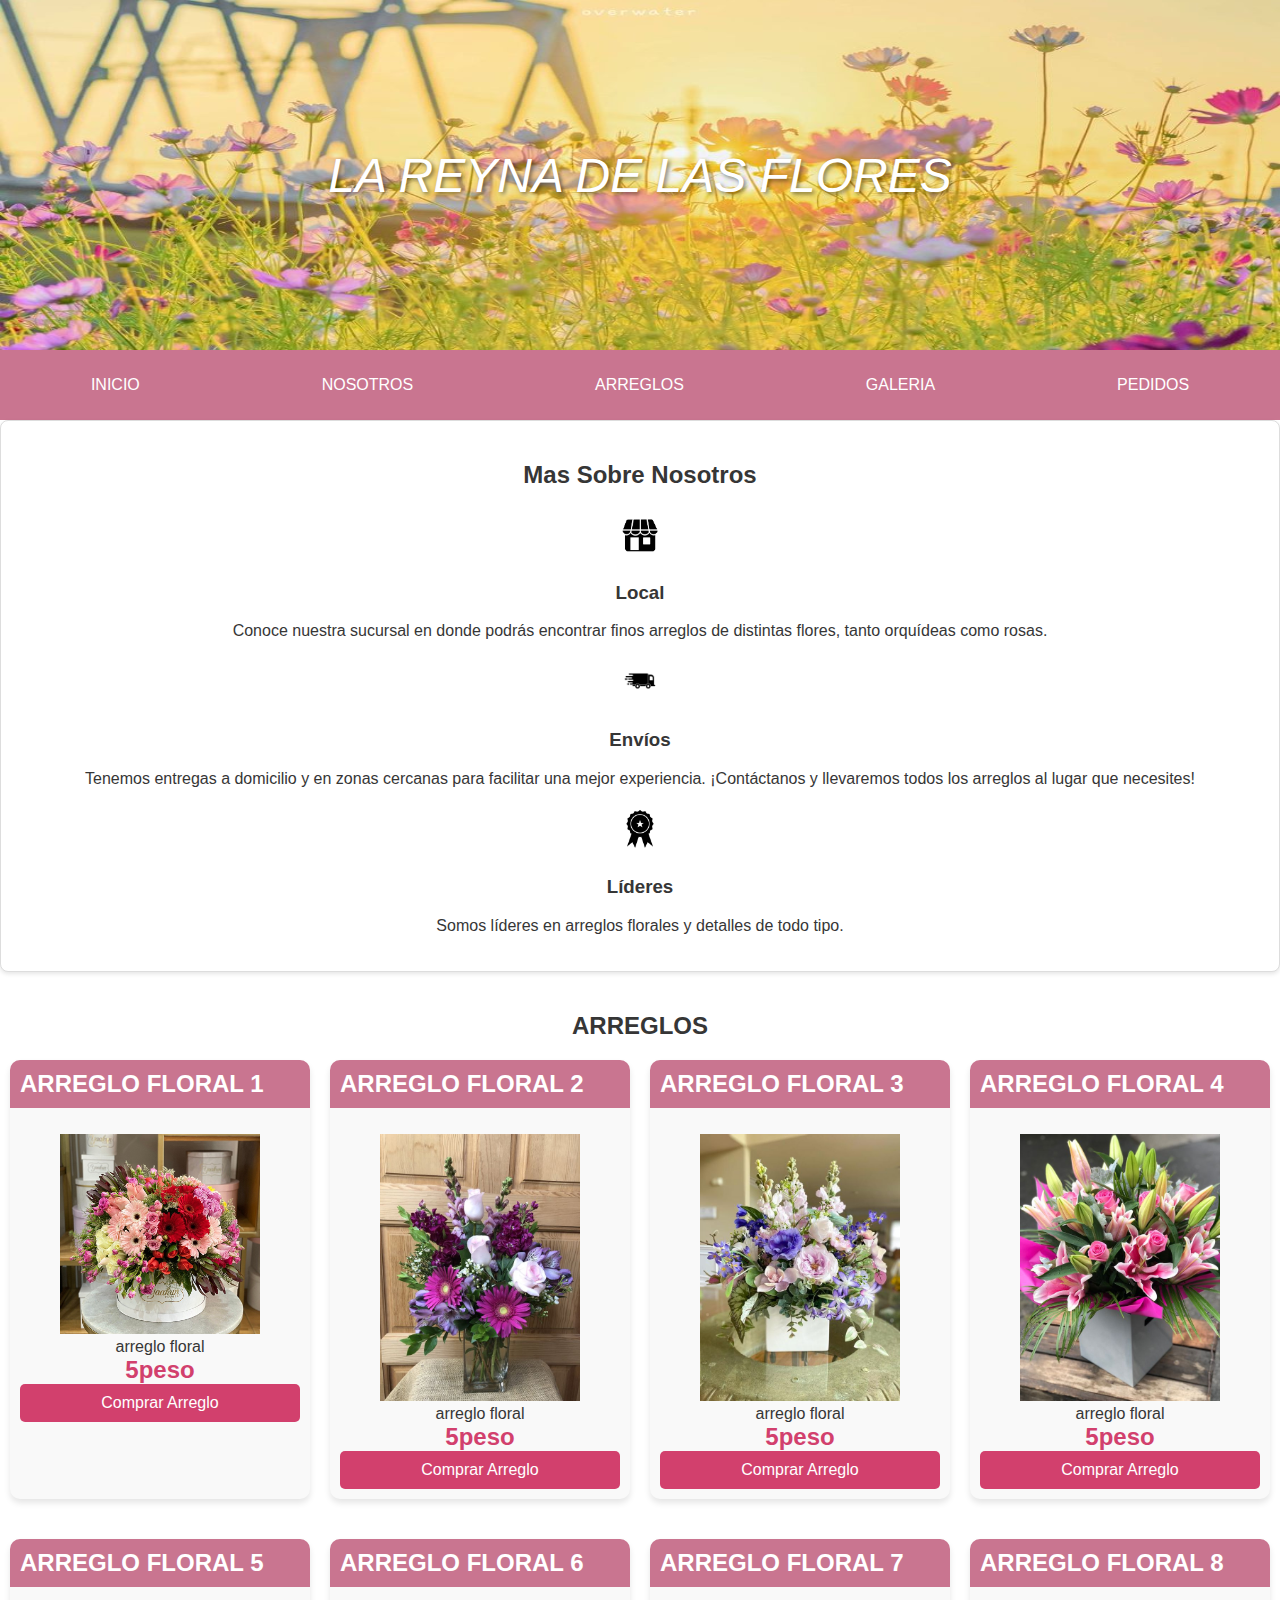
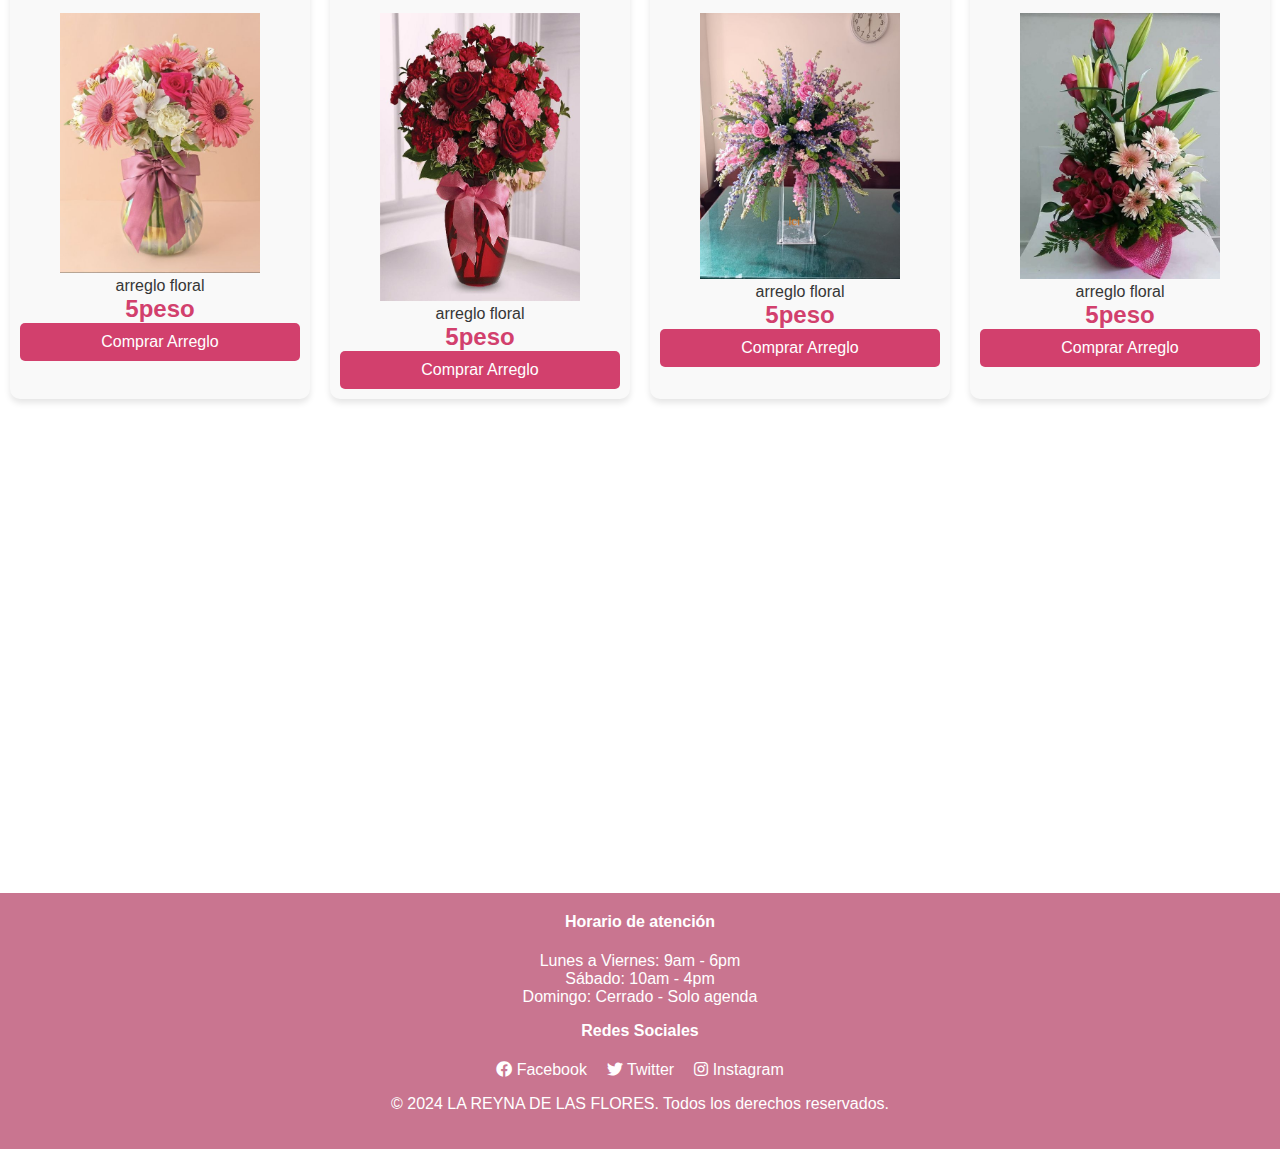
<file: index.html>
<!DOCTYPE html>
<html lang="en">

<head>
    <!-- Definición del tipo de documento y configuración de metadatos -->
    <meta charset="UTF-8"> <!-- Configura la codificación de caracteres -->
    <meta name="viewport" content="width=device-width, initial-scale=1.0">
    <!-- Configura la escala inicial y el ancho del viewport -->
    <meta http-equiv="X-UA-Compatible" content="IE=edge">
    <!-- Establece el modo de compatibilidad con Internet Explorer -->
    <link rel="stylesheet" href="https://cdnjs.cloudflare.com/ajax/libs/font-awesome/5.15.3/css/all.min.css">
    <!-- Enlace a una hoja de estilos de Font Awesome -->
    <link rel="stylesheet" href="css/estilo.css"> <!-- Enlace a una hoja de estilos personalizada -->
    <title>Principal</title> <!-- Título de la página -->
    <link rel="icon" href="assets/ICONOFLORERIA.ico" type="image/x-icon"> <!-- Enlace al ícono de la pestaña -->
</head>

<body>
    <!-- Aquí se agrega la portada -->
    <div class="portada">
        <img src="img/portada.jpg" alt="Portada" class="portada-img"> <!-- Imagen de portada -->
        <div class="titulo-portada">
            LA REYNA DE LAS FLORES <!-- Título de la portada -->
        </div>
    </div>

    <div class="head">
        <div class="encabezado">
            <ul class="nav">
                <li><a href="index.html">INICIO</a></li> <!-- Enlace al inicio -->
                <li><a href="nosotros.html" target="_self">NOSOTROS</a></li> <!-- Enlace a la página Nosotros -->
                <li><a href="arreglos.html" target="_self">ARREGLOS</a></li> <!-- Enlace a la página de arreglos -->
                <li><a href="galeria.html" target="_self">GALERIA</a></li> <!-- Enlace a la galería de imágenes -->
                <li><a href="pedidos.html" target="_self">PEDIDOS</a></li> <!-- Enlace a la página de pedidos -->
            </ul>
        </div>
    </div>
    <!-- Sección del encabezado -->
    <section class="contenedor seccion centrar">
        <h2>Mas Sobre Nosotros</h2>
        <div class="iconos-nosotros">
            <div class="icono">
                <img src="img/icono1.jpg" width="50px" alt="">
                <h3>Local</h3>
                <p>Conoce nuestra sucursal en donde podrás encontrar finos arreglos de distintas flores, tanto orquídeas
                    como rosas.</p>
            </div>

            <div class="icono">
                <img src="img/icono2.jpg" width="50px" alt="">
                <h3>Envíos</h3>
                <p>Tenemos entregas a domicilio y en zonas cercanas para facilitar una mejor experiencia. ¡Contáctanos y
                    llevaremos todos los arreglos al lugar que necesites!</p>
            </div>

            <div class="icono">
                <img src="img/icono3.jpg" width="50px" alt="">
                <h3>Líderes</h3>
                <p>Somos líderes en arreglos florales y detalles de todo tipo.</p>
            </div>
        </div>
    </section>
    <header class="content header">
        <h2 class="title">ARREGLOS</h2> <!-- Título del encabezado -->

    </header>
    <!-- Sección de tarjetas de ofertas -->
    <section class="card">
        <!-- Tarjeta de oferta 1 -->
        <article class="card__item">
            <h2 class="card__title">ARREGLO FLORAL 1</h2> <!-- Título del arreglo floral -->
            <div class="card__content">
                <figure class="card__picture">
                    <img src="img/1.jpg" class="card__img"> <!-- Imagen del arreglo floral -->
                </figure>

                <div class="card__texts">
                    <p class="card__paragraph">arreglo floral</p> <!-- Descripción del arreglo floral -->
                    <h2 class="precio">5peso</h2> <!-- Precio del arreglo floral -->
                </div>
                <a href="" target="_blank" class="btn">Comprar Arreglo</a> <!-- Botón para comprar el arreglo floral -->
            </div>
        </article>
        <article class="card__item">
            <h2 class="card__title">ARREGLO FLORAL 2</h2>
            <div class="card__content">
                <figure class="card__picture">
                    <img src="img/2.jpg" class="card__img">
                </figure>

                <div class="card__texts">
                    <p class="card__paragraph">arreglo floral</p>
                    <h2 class="precio">5peso</h2>
                </div>
                <a href="" target="_blank" class="btn">Comprar Arreglo</a>
            </div>
        </article>
        <article class="card__item">
            <h2 class="card__title">ARREGLO FLORAL 3</h2>
            <div class="card__content">
                <figure class="card__picture">
                    <img src="img/3.jpg" class="card__img">
                </figure>

                <div class="card__texts">
                    <p class="card__paragraph">arreglo floral</p>
                    <h2 class="precio">5peso</h2>
                </div>
                <a href="" target="_blank" class="btn">Comprar Arreglo</a>
            </div>
        </article>
        <article class="card__item">
            <h2 class="card__title">ARREGLO FLORAL 4</h2>
            <div class="card__content">
                <figure class="card__picture">
                    <img src="img/4.jpg" class="card__img">
                </figure>

                <div class="card__texts">
                    <p class="card__paragraph">arreglo floral</p>
                    <h2 class="precio">5peso</h2>
                </div>
                <a href="" target="_blank" class="btn">Comprar Arreglo</a>
            </div>
        </article>
        <article class="card__item">
            <h2 class="card__title">ARREGLO FLORAL 5</h2>
            <div class="card__content">
                <figure class="card__picture">
                    <img src="img/5.jpg" class="card__img">
                </figure>

                <div class="card__texts">
                    <p class="card__paragraph">arreglo floral</p>
                    <h2 class="precio">5peso</h2>
                </div>
                <a href="" target="_blank" class="btn">Comprar Arreglo</a>
            </div>
        </article>
        <article class="card__item">
            <h2 class="card__title">ARREGLO FLORAL 6</h2>
            <div class="card__content">
                <figure class="card__picture">
                    <img src="img/6.jpg" class="card__img">
                </figure>

                <div class="card__texts">
                    <p class="card__paragraph">arreglo floral</p>
                    <h2 class="precio">5peso</h2>
                </div>
                <a href="" target="_blank" class="btn">Comprar Arreglo</a>
            </div>
        </article>
        <article class="card__item">
            <h2 class="card__title">ARREGLO FLORAL 7</h2>
            <div class="card__content">
                <figure class="card__picture">
                    <img src="img/7.jpg" class="card__img">
                </figure>

                <div class="card__texts">
                    <p class="card__paragraph">arreglo floral</p>
                    <h2 class="precio">5peso</h2>
                </div>
                <a href="" target="_blank" class="btn">Comprar Arreglo</a>
            </div>
        </article>
        <article class="card__item">
            <h2 class="card__title">ARREGLO FLORAL 8</h2>
            <div class="card__content">
                <figure class="card__picture">
                    <img src="img/8.jpg" class="card__img">
                </figure>

                <div class="card__texts">
                    <p class="card__paragraph">arreglo floral</p>
                    <h2 class="precio">5peso</h2>
                </div>
                <a href="" target="_blank" class="btn">Comprar Arreglo</a>
            </div>
        </article>
    </section>
    <iframe
        src="https://www.google.com/maps/embed?pb=!1m18!1m12!1m3!1d388.87808797597023!2d-99.01312771832283!3d21.986288020950184!2m3!1f0!2f0!3f0!3m2!1i1024!2i768!4f13.1!3m3!1m2!1s0x85d672aa71d42f57%3A0x31a70ad167bb6aae!2s%22Floreria%20Garcia%22%20la%20casa%20de%20las%20flores!5e0!3m2!1ses-419!2smx!4v1715298849685!5m2!1ses-419!2smx"
        style="border:0; width: 100%; height: 450px;" allowfullscreen="" loading="lazy"
        referrerpolicy="no-referrer-when-downgrade"></iframe>
    <!-- Sección del pie de página -->
    <footer class="footer">
        <!-- Información del pie de página -->
        <div class="footer-info">
            <h4>Horario de atención</h4> <!-- Título del horario de atención -->
            <ul>
                <!-- Horario de atención -->
                <li>Lunes a Viernes: 9am - 6pm</li>
                <li>Sábado: 10am - 4pm</li>
                <li>Domingo: Cerrado - Solo agenda</li>
            </ul>
        </div>
        <!-- Información de redes sociales -->
        <div class="footer-info">
            <h4>Redes Sociales</h4> <!-- Título de las redes sociales -->
            <ul class="social-links">
                <li><a href="#" target="_blank"><i class="fab fa-facebook"></i> Facebook</a></li>
                <!-- Enlace a Facebook -->
                <li><a href="#" target="_blank"><i class="fab fa-twitter"></i> Twitter</a></li>
                <!-- Enlace a Twitter -->
                <li><a href="#" target="_blank"><i class="fab fa-instagram"></i> Instagram</a></li>
                <!-- Enlace a Instagram -->
            </ul>
        </div>
        <!-- Derechos de autor -->
        <div class="footer-info">
            <p>&copy; 2024 LA REYNA DE LAS FLORES. Todos los derechos reservados.</p> <!-- Copyright -->
        </div>
    </footer>
</body>

</html>
</file>
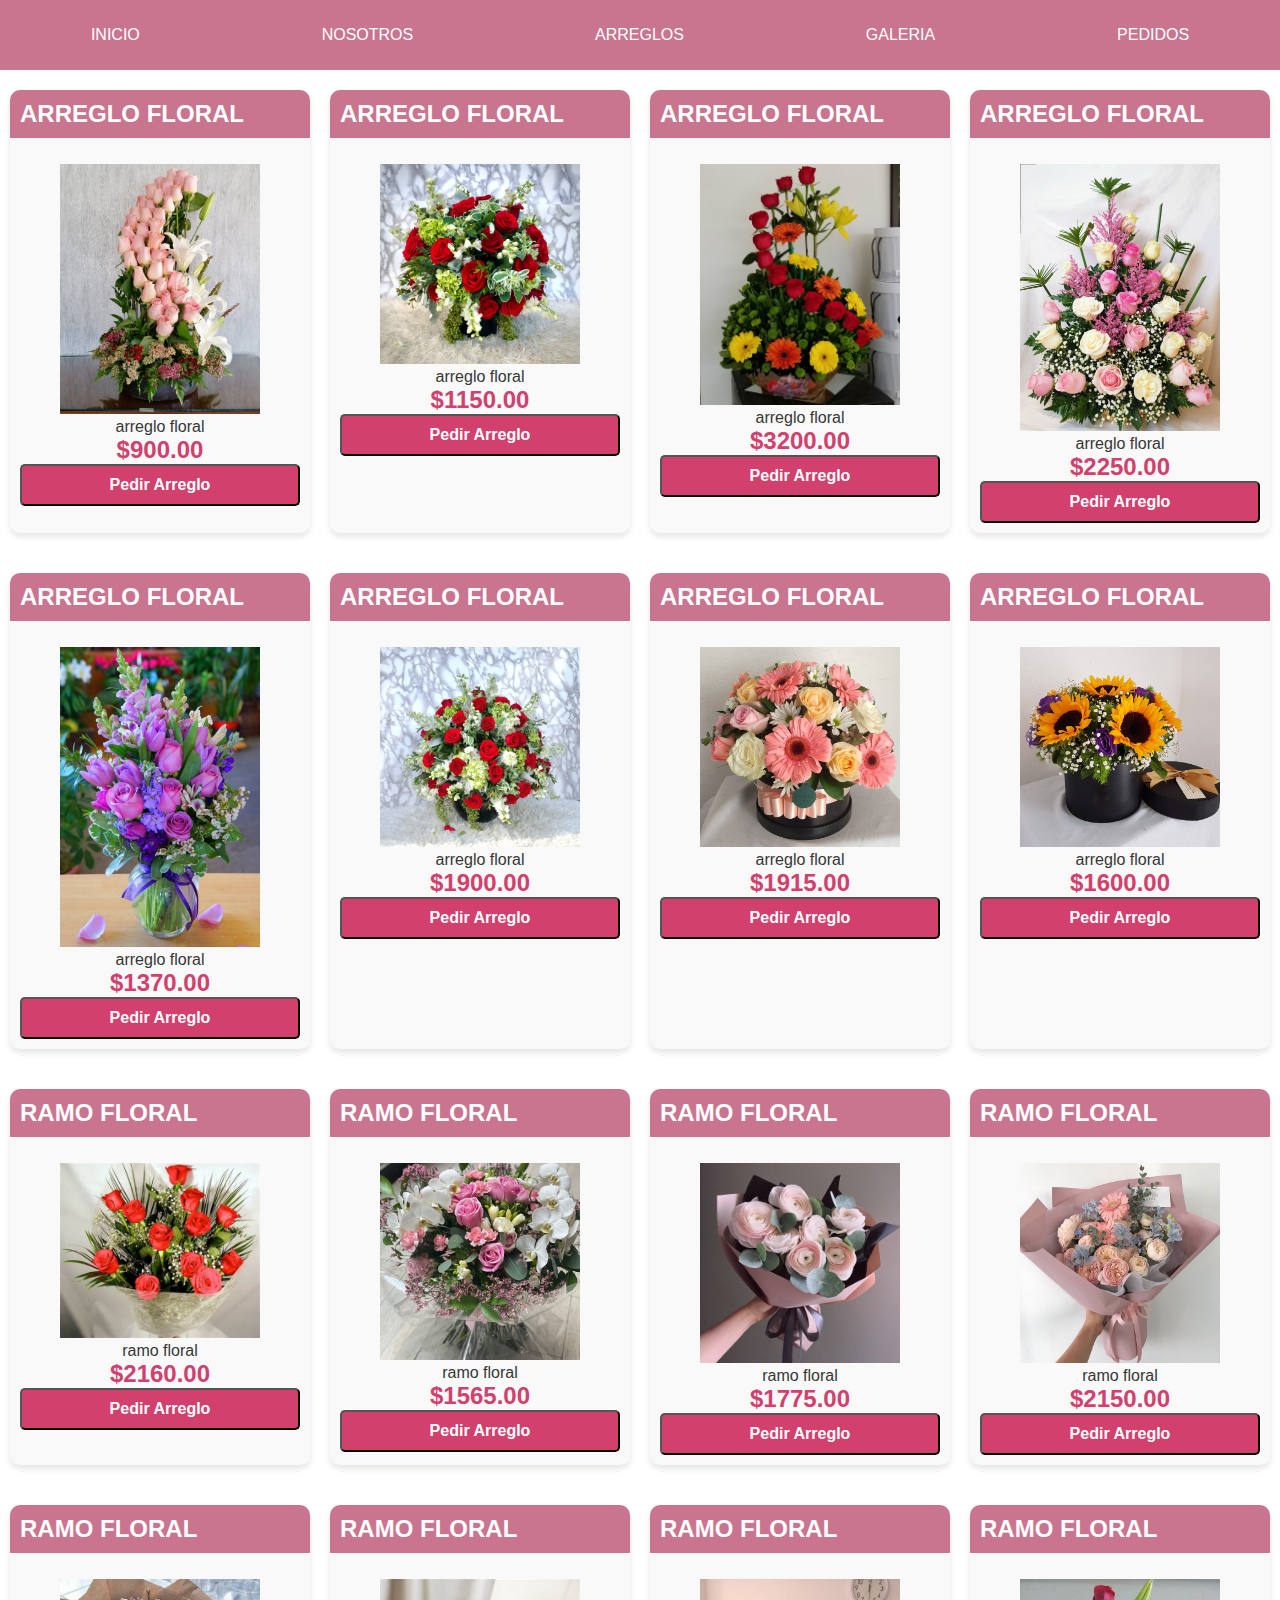
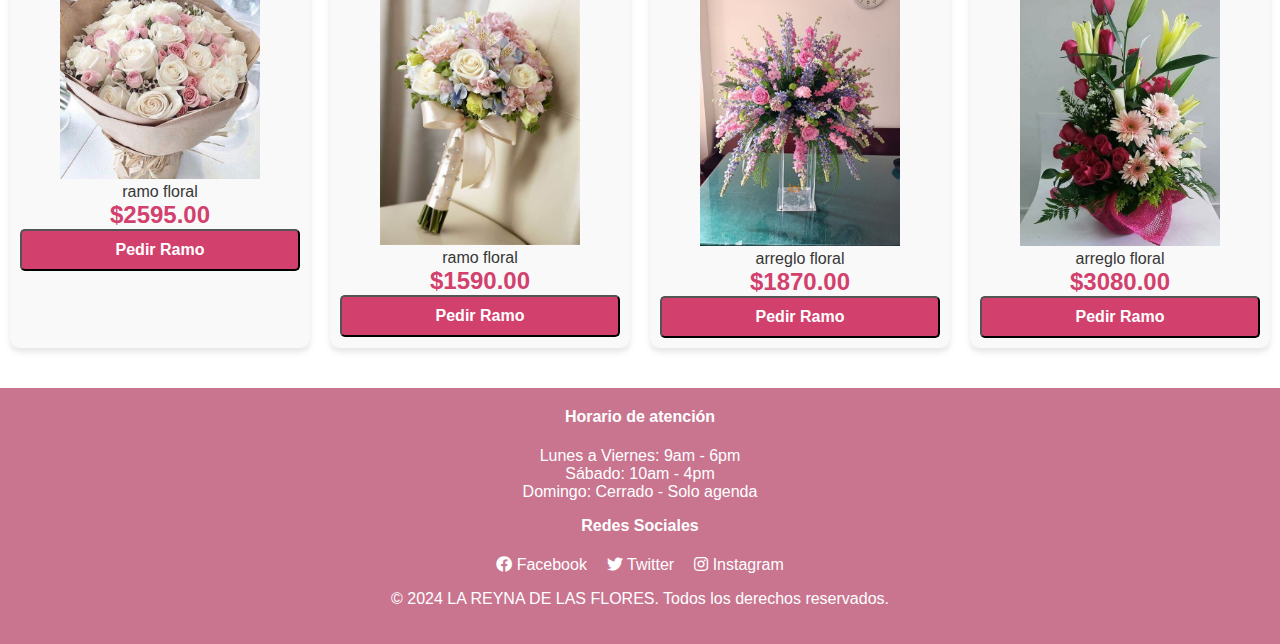
<file: arreglos.html>
<!DOCTYPE html>
<html lang="en">
<head>
    <meta charset="UTF-8">
    <meta name="viewport" content="width=device-width, initial-scale=1.0">
    <meta http-equiv="X-UA-Compatible" content="IE=edge">
    <link rel="stylesheet" href="https://cdnjs.cloudflare.com/ajax/libs/font-awesome/5.15.3/css/all.min.css">
    <link rel="stylesheet" href="css/estilo.css">
    <link rel="icon" href="img/logo.png">
    <title>Arreglos</title> 
    <link rel="icon" href="assets/ICONOFLORERIA.ico" type="image/x-icon">
</head>
<body>
    <div class="head">
        <div class="encabezado">
            <ul class="nav">
                <li><a href="index.html">INICIO</a></li> 
                <li><a href="nosotros.html" target="_self">NOSOTROS</a></li> 
                <li><a href="arreglos.html" target="_self">ARREGLOS</a></li> 
                <li><a href="galeria.html" target="_self">GALERIA</a></li> 
                <li><a href="pedidos.html" target="_self">PEDIDOS</a></li> 
            </ul>
        </div>
    </div>
    <section class="card">
        <article class="card__item">
            <h2 class="card__title">ARREGLO FLORAL</h2> 
            <div class="card__content">
                <figure class="card__picture">
                    <img src="img/AF1.jpg" class="card__img"> 
                </figure>

                <div class="card__texts">
                    <p class="card__paragraph">arreglo floral</p> 
                    <h2 class="precio">$900.00</h2>
                </div>
                <button class="whatsapp-button" onclick="window.location.href='https://wa.me/+524811439374/?text=Hola, vi tu pagina y quiero hacer un pedido'">Pedir Arreglo</button>
            </div>
        </article>
        <article class="card__item">
            <h2 class="card__title">ARREGLO FLORAL</h2>
            <div class="card__content">
                <figure class="card__picture">
                    <img src="img/AF2.jpg" class="card__img">
                </figure>

                <div class="card__texts">
                    <p class="card__paragraph">arreglo floral</p>
                    <h2 class="precio">$1150.00</h2>
                </div>
                <button class="whatsapp-button" onclick="window.location.href='https://wa.me/+524811439374/?text=Hola, vi tu pagina y quiero hacer un pedido'">Pedir Arreglo</button>
            </div>
        </article>
        <article class="card__item">
            <h2 class="card__title">ARREGLO FLORAL</h2>
            <div class="card__content">
                <figure class="card__picture">
                    <img src="img/AF3.jpg" class="card__img">
                </figure>

                <div class="card__texts">
                    <p class="card__paragraph">arreglo floral</p>
                    <h2 class="precio">$3200.00</h2>
                </div>
                <button class="whatsapp-button" onclick="window.location.href='https://wa.me/+524811439374/?text=Hola, vi tu pagina y quiero hacer un pedido'">Pedir Arreglo</button>
            </div>
        </article>
        <article class="card__item">
            <h2 class="card__title">ARREGLO FLORAL</h2>
            <div class="card__content">
                <figure class="card__picture">
                    <img src="img/AF4.jpg" class="card__img">
                </figure>

                <div class="card__texts">
                    <p class="card__paragraph">arreglo floral</p>
                    <h2 class="precio">$2250.00</h2>
                </div>
                <button class="whatsapp-button" onclick="window.location.href='https://wa.me/+524811439374/?text=Hola, vi tu pagina y quiero hacer un pedido'">Pedir Arreglo</button>
            </div>
        </article>
        <article class="card__item">
            <h2 class="card__title">ARREGLO FLORAL</h2>
            <div class="card__content">
                <figure class="card__picture">
                    <img src="img/AF5.jpg" class="card__img">
                </figure>

                <div class="card__texts">
                    <p class="card__paragraph">arreglo floral</p>
                    <h2 class="precio">$1370.00</h2>
                </div>
                <button class="whatsapp-button" onclick="window.location.href='https://wa.me/+524811439374/?text=Hola, vi tu pagina y quiero hacer un pedido'">Pedir Arreglo</button>
            </div>
        </article>
        <article class="card__item">
            <h2 class="card__title">ARREGLO FLORAL</h2>
            <div class="card__content">
                <figure class="card__picture">
                    <img src="img/AF7.jpg" class="card__img">
                </figure>

                <div class="card__texts">
                    <p class="card__paragraph">arreglo floral</p>
                    <h2 class="precio">$1900.00</h2>
                </div>
                <button class="whatsapp-button" onclick="window.location.href='https://wa.me/+524811439374/?text=Hola, vi tu pagina y quiero hacer un pedido'">Pedir Arreglo</button>
            </div>
        </article>
        <article class="card__item">
            <h2 class="card__title">ARREGLO FLORAL</h2>
            <div class="card__content">
                <figure class="card__picture">
                    <img src="img/AF8.jpg" class="card__img">
                </figure>

                <div class="card__texts">
                    <p class="card__paragraph">arreglo floral</p>
                    <h2 class="precio">$1915.00</h2>
                </div>
                <button class="whatsapp-button" onclick="window.location.href='https://wa.me/+524811439374/?text=Hola, vi tu pagina y quiero hacer un pedido'">Pedir Arreglo</button>
            </div>
        </article>
        <article class="card__item">
            <h2 class="card__title">ARREGLO FLORAL</h2>
            <div class="card__content">
                <figure class="card__picture">
                    <img src="img/AF6.jpg" class="card__img">
                </figure>

                <div class="card__texts">
                    <p class="card__paragraph">arreglo floral</p>
                    <h2 class="precio">$1600.00</h2>
                </div>
                <button class="whatsapp-button" onclick="window.location.href='https://wa.me/+524811439374/?text=Hola, vi tu pagina y quiero hacer un pedido'">Pedir Arreglo</button>
            </div>
        </article>
        <article class="card__item">
            <h2 class="card__title">RAMO FLORAL</h2> 
            <div class="card__content">
                <figure class="card__picture">
                    <img src="img/RF1.jpg" class="card__img"> 
                </figure>

                <div class="card__texts">
                    <p class="card__paragraph">ramo floral</p> 
                    <h2 class="precio">$2160.00</h2>
                </div>
                <button class="whatsapp-button" onclick="window.location.href='https://wa.me/+524811439374/?text=Hola, vi tu pagina y quiero hacer un pedido'">Pedir Arreglo</button> 
            </div>
        </article>
        <article class="card__item">
            <h2 class="card__title">RAMO FLORAL</h2>
            <div class="card__content">
                <figure class="card__picture">
                    <img src="img/RF4.jpg" class="card__img">
                </figure>

                <div class="card__texts">
                    <p class="card__paragraph">ramo floral</p>
                    <h2 class="precio">$1565.00</h2>
                </div>
                <button class="whatsapp-button" onclick="window.location.href='https://wa.me/+524811439374/?text=Hola, vi tu pagina y quiero hacer un pedido'">Pedir Arreglo</button>
            </div>
        </article>
        <article class="card__item">
            <h2 class="card__title">RAMO FLORAL</h2>
            <div class="card__content">
                <figure class="card__picture">
                    <img src="img/RF5.jpg" class="card__img">
                </figure>

                <div class="card__texts">
                    <p class="card__paragraph">ramo floral</p>
                    <h2 class="precio">$1775.00</h2>
                </div>
                <button class="whatsapp-button" onclick="window.location.href='https://wa.me/+524811439374/?text=Hola, vi tu pagina y quiero hacer un pedido'">Pedir Arreglo</button>
            </div>
        </article>
        <article class="card__item">
            <h2 class="card__title">RAMO FLORAL</h2>
            <div class="card__content">
                <figure class="card__picture">
                    <img src="img/RF6.jpg" class="card__img">
                </figure>

                <div class="card__texts">
                    <p class="card__paragraph">ramo floral</p>
                    <h2 class="precio">$2150.00</h2>
                </div>
                <button class="whatsapp-button" onclick="window.location.href='https://wa.me/+524811439374/?text=Hola, vi tu pagina y quiero hacer un pedido'">Pedir Arreglo</button>
            </div>
        </article>
        <article class="card__item">
            <h2 class="card__title">RAMO FLORAL</h2>
            <div class="card__content">
                <figure class="card__picture">
                    <img src="img/RF7.jpg" class="card__img">
                </figure>

                <div class="card__texts">
                    <p class="card__paragraph">ramo floral</p>
                    <h2 class="precio">$2595.00</h2>
                </div>
                <button class="whatsapp-button" onclick="window.location.href='https://wa.me/+524811439374/?text=Hola, vi tu pagina y quiero hacer un pedido'">Pedir Ramo</button>
            </div>
        </article>
        <article class="card__item">
            <h2 class="card__title">RAMO FLORAL</h2>
            <div class="card__content">
                <figure class="card__picture">
                    <img src="img/RF11.jpg" class="card__img">
                </figure>

                <div class="card__texts">
                    <p class="card__paragraph">ramo floral</p>
                    <h2 class="precio">$1590.00</h2>
                </div>
                <button class="whatsapp-button" onclick="window.location.href='https://wa.me/+524811439374/?text=Hola, vi tu pagina y quiero hacer un pedido'">Pedir Ramo</button>
            </div>
        </article>
        <article class="card__item">
            <h2 class="card__title">RAMO FLORAL</h2>
            <div class="card__content">
                <figure class="card__picture">
                    <img src="img/7.jpg" class="card__img">
                </figure>

                <div class="card__texts">
                    <p class="card__paragraph">arreglo floral</p>
                    <h2 class="precio">$1870.00</h2>
                </div>
                <button class="whatsapp-button" onclick="window.location.href='https://wa.me/+524811439374/?text=Hola, vi tu pagina y quiero hacer un pedido'">Pedir Ramo</button>
            </div>
        </article>
        <article class="card__item">
            <h2 class="card__title">RAMO FLORAL</h2>
            <div class="card__content">
                <figure class="card__picture">
                    <img src="img/8.jpg" class="card__img">
                </figure>

                <div class="card__texts">
                    <p class="card__paragraph">arreglo floral</p>
                    <h2 class="precio">$3080.00</h2>
                </div>
                <button class="whatsapp-button" onclick="window.location.href='https://wa.me/+524811439374/?text=Hola, vi tu pagina y quiero hacer un pedido'">Pedir Ramo</button>
            </div>
        </article>
    </section>
    <footer class="footer">
        <div class="footer-info">
            <h4>Horario de atención</h4> 
            <ul>
                <li>Lunes a Viernes: 9am - 6pm</li>
                <li>Sábado: 10am - 4pm</li>
                <li>Domingo: Cerrado - Solo agenda</li>
            </ul>
        </div>
        <div class="footer-info">
            <h4>Redes Sociales</h4> 
            <ul class="social-links">
                <li><a href="#" target="_blank"><i class="fab fa-facebook"></i> Facebook</a></li>
                <li><a href="#" target="_blank"><i class="fab fa-twitter"></i> Twitter</a></li>
                <li><a href="#" target="_blank"><i class="fab fa-instagram"></i> Instagram</a></li>
            </ul>
        </div>
        <div class="footer-info">
            <p>&copy; 2024 LA REYNA DE LAS FLORES. Todos los derechos reservados.</p> 
        </div>
    </footer>
</body>
</html>
</file>
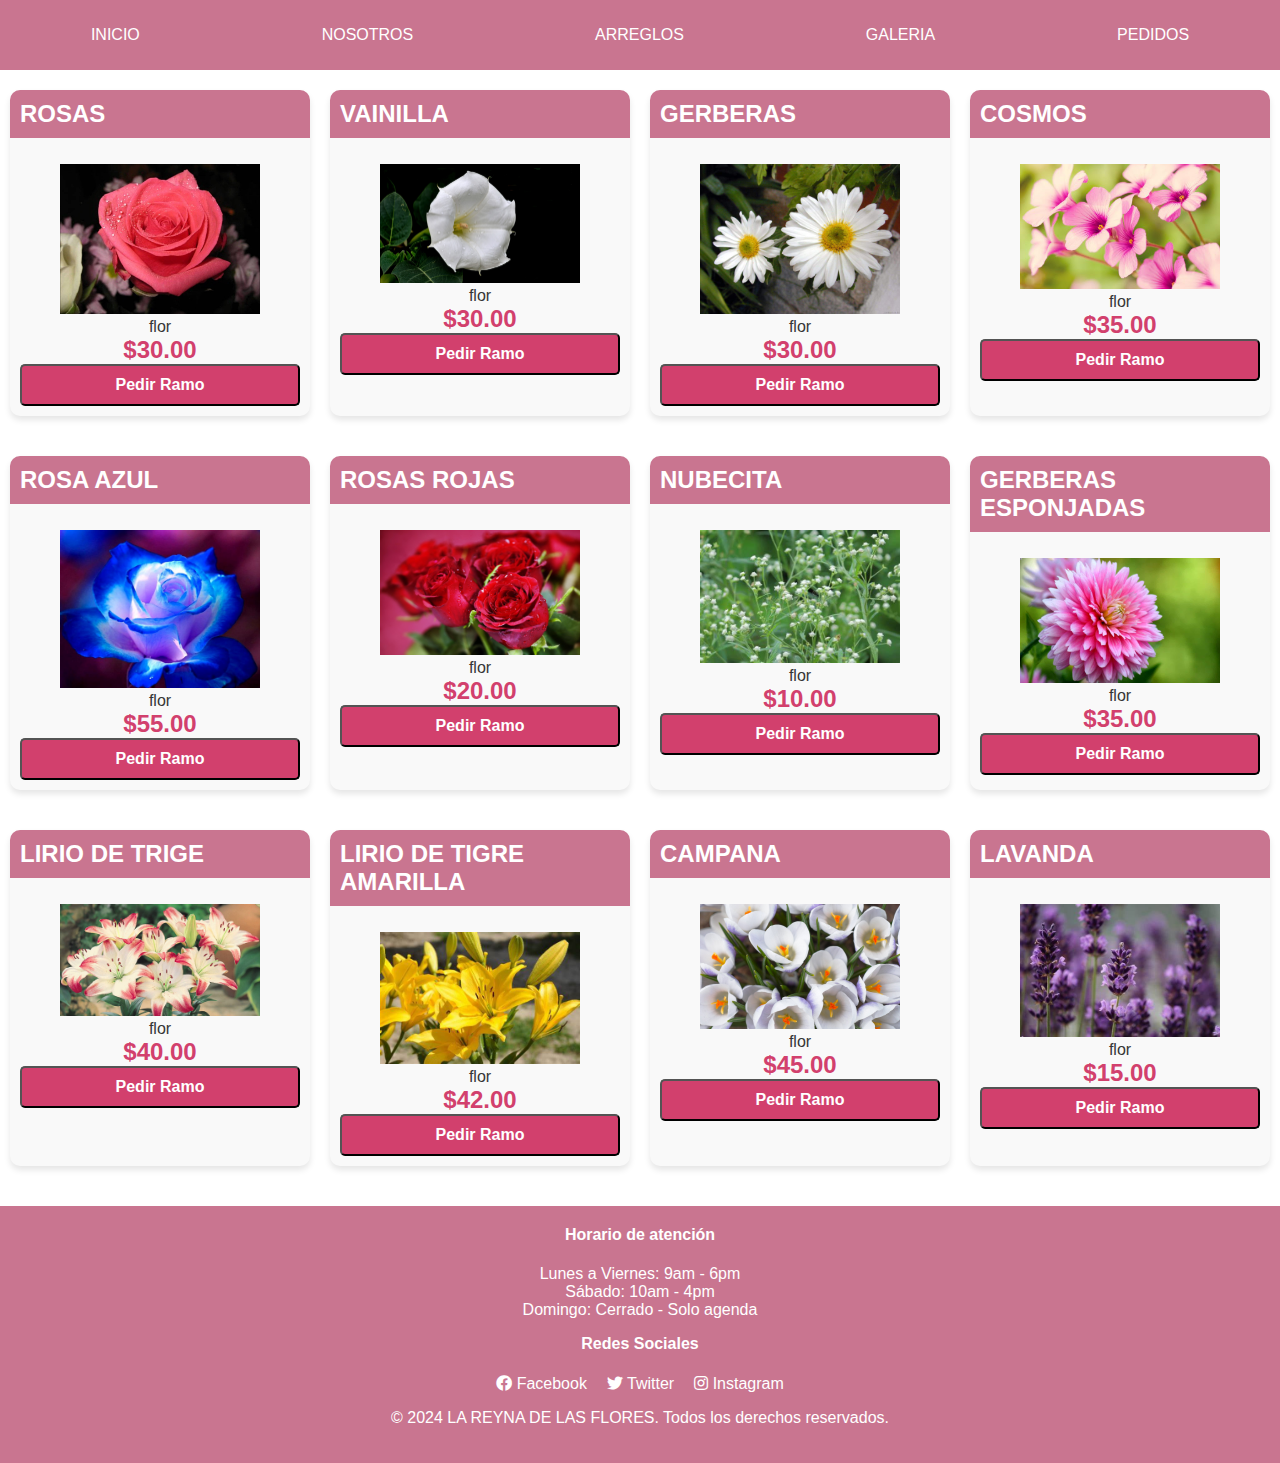
<file: galeria.html>
<!DOCTYPE html>
<html lang="en">
<head>
    <meta charset="UTF-8">
    <meta name="viewport" content="width=device-width, initial-scale=1.0">
    <meta http-equiv="X-UA-Compatible" content="IE=edge">
    <link rel="stylesheet" href="https://cdnjs.cloudflare.com/ajax/libs/font-awesome/5.15.3/css/all.min.css">
    <link rel="stylesheet" href="css/estilo.css">
    <link rel="icon" href="img/logo.png">
    <title>Galeria</title> 
    <link rel="icon" href="assets/ICONOFLORERIA.ico" type="image/x-icon">
</head>
<body>
    <div class="head">
        <div class="encabezado">
            <ul class="nav">
                <li><a href="index.html">INICIO</a></li> 
                <li><a href="nosotros.html" target="_self">NOSOTROS</a></li> 
                <li><a href="arreglos.html" target="_self">ARREGLOS</a></li> 
                <li><a href="galeria.html" target="_self">GALERIA</a></li> 
                <li><a href="pedidos.html" target="_self">PEDIDOS</a></li> 
            </ul>
        </div>
    </div>
    <section class="card">
        <article class="card__item">
            <h2 class="card__title">ROSAS</h2> 
            <div class="card__content">
                <figure class="card__picture">
                    <img src="img/FL1.jpg" class="card__img"> 
                </figure>

                <div class="card__texts">
                    <p class="card__paragraph">flor</p> 
                    <h2 class="precio">$30.00</h2>
                </div>
                <button class="whatsapp-button" onclick="window.location.href='https://wa.me/+524811439374/?text=Hola, vi tu pagina y quiero hacer un pedido'">Pedir Ramo</button> 
            </div>
        </article>
        <article class="card__item">
            <h2 class="card__title">VAINILLA</h2>
            <div class="card__content">
                <figure class="card__picture">
                    <img src="img/FL2.jpg" class="card__img">
                </figure>

                <div class="card__texts">
                    <p class="card__paragraph">flor</p>
                    <h2 class="precio">$30.00</h2>
                </div>
                <button class="whatsapp-button" onclick="window.location.href='https://wa.me/+524811439374/?text=Hola, vi tu pagina y quiero hacer un pedido'">Pedir Ramo</button>
            </div>
        </article>
        <article class="card__item">
            <h2 class="card__title">GERBERAS</h2>
            <div class="card__content">
                <figure class="card__picture">
                    <img src="img/FL3.jpg" class="card__img">
                </figure>

                <div class="card__texts">
                    <p class="card__paragraph">flor</p>
                    <h2 class="precio">$30.00</h2>
                </div>
                <button class="whatsapp-button" onclick="window.location.href='https://wa.me/+524811439374/?text=Hola, vi tu pagina y quiero hacer un pedido'">Pedir Ramo</button>
            </div>
        </article>
        <article class="card__item">
            <h2 class="card__title">COSMOS</h2>
            <div class="card__content">
                <figure class="card__picture">
                    <img src="img/FL4.jpg" class="card__img">
                </figure>

                <div class="card__texts">
                    <p class="card__paragraph">flor</p>
                    <h2 class="precio">$35.00</h2>
                </div>
                <button class="whatsapp-button" onclick="window.location.href='https://wa.me/+524811439374/?text=Hola, vi tu pagina y quiero hacer un pedido'">Pedir Ramo</button>
            </div>
        </article>
        <article class="card__item">
            <h2 class="card__title">ROSA AZUL</h2>
            <div class="card__content">
                <figure class="card__picture">
                    <img src="img/FL6.jpg" class="card__img">
                </figure>

                <div class="card__texts">
                    <p class="card__paragraph">flor</p>
                    <h2 class="precio">$55.00</h2>
                </div>
                <button class="whatsapp-button" onclick="window.location.href='https://wa.me/+524811439374/?text=Hola, vi tu pagina y quiero hacer un pedido'">Pedir Ramo</button>
            </div>
        </article>
        <article class="card__item">
            <h2 class="card__title">ROSAS ROJAS</h2>
            <div class="card__content">
                <figure class="card__picture">
                    <img src="img/FL13.jpg" class="card__img">
                </figure>

                <div class="card__texts">
                    <p class="card__paragraph">flor</p>
                    <h2 class="precio">$20.00</h2>
                </div>
                <button class="whatsapp-button" onclick="window.location.href='https://wa.me/+524811439374/?text=Hola, vi tu pagina y quiero hacer un pedido'">Pedir Ramo</button>
            </div>
        </article>
        <article class="card__item">
            <h2 class="card__title">NUBECITA</h2>
            <div class="card__content">
                <figure class="card__picture">
                    <img src="img/FL16.jpg" class="card__img">
                </figure>

                <div class="card__texts">
                    <p class="card__paragraph">flor</p>
                    <h2 class="precio">$10.00</h2>
                </div>
                <button class="whatsapp-button" onclick="window.location.href='https://wa.me/+524811439374/?text=Hola, vi tu pagina y quiero hacer un pedido'">Pedir Ramo</button>
            </div>
        </article>
        <article class="card__item">
            <h2 class="card__title">GERBERAS ESPONJADAS</h2>
            <div class="card__content">
                <figure class="card__picture">
                    <img src="img/FL8.jpg" class="card__img">
                </figure>

                <div class="card__texts">
                    <p class="card__paragraph">flor</p>
                    <h2 class="precio">$35.00</h2>
                </div>
                <button class="whatsapp-button" onclick="window.location.href='https://wa.me/+524811439374/?text=Hola, vi tu pagina y quiero hacer un pedido'">Pedir Ramo</button>
            </div>
        </article>
        <article class="card__item">
            <h2 class="card__title">LIRIO DE TRIGE</h2> 
            <div class="card__content">
                <figure class="card__picture">
                    <img src="img/FL9.jpg" class="card__img"> 
                </figure>

                <div class="card__texts">
                    <p class="card__paragraph">flor</p> 
                    <h2 class="precio">$40.00</h2>
                </div>
                <button class="whatsapp-button" onclick="window.location.href='https://wa.me/+524811439374/?text=Hola, vi tu pagina y quiero hacer un pedido'">Pedir Ramo</button> 
            </div>
        </article>
        <article class="card__item">
            <h2 class="card__title">LIRIO DE TIGRE AMARILLA</h2>
            <div class="card__content">
                <figure class="card__picture">
                    <img src="img/FL10.jpg" class="card__img">
                </figure>

                <div class="card__texts">
                    <p class="card__paragraph">flor</p>
                    <h2 class="precio">$42.00</h2>
                </div>
                <button class="whatsapp-button" onclick="window.location.href='https://wa.me/+524811439374/?text=Hola, vi tu pagina y quiero hacer un pedido'">Pedir Ramo</button>
            </div>
        </article>
        <article class="card__item">
            <h2 class="card__title">CAMPANA</h2>
            <div class="card__content">
                <figure class="card__picture">
                    <img src="img/FL14.jpg" class="card__img">
                </figure>

                <div class="card__texts">
                    <p class="card__paragraph">flor</p>
                    <h2 class="precio">$45.00</h2>
                </div>
                <button class="whatsapp-button" onclick="window.location.href='https://wa.me/+524811439374/?text=Hola, vi tu pagina y quiero hacer un pedido'">Pedir Ramo</button>
            </div>
        </article>
        <article class="card__item">
            <h2 class="card__title">LAVANDA</h2>
            <div class="card__content">
                <figure class="card__picture">
                    <img src="img/FL12.jpg" class="card__img">
                </figure>
                <div class="card__texts">
                    <p class="card__paragraph">flor</p>
                    <h2 class="precio">$15.00</h2>
                </div>
                <button class="whatsapp-button" onclick="window.location.href='https://wa.me/+524811439374/?text=Hola, vi tu pagina y quiero hacer un pedido'">Pedir Ramo</button>
            </div>
        </article>
    </section>
    <footer class="footer">
        <div class="footer-info">
            <h4>Horario de atención</h4> 
            <ul>
                <li>Lunes a Viernes: 9am - 6pm</li>
                <li>Sábado: 10am - 4pm</li>
                <li>Domingo: Cerrado - Solo agenda</li>
            </ul>
        </div>
       
        <div class="footer-info">
            <h4>Redes Sociales</h4> 
            <ul class="social-links">
                <li><a href="#" target="_blank"><i class="fab fa-facebook"></i> Facebook</a></li>
                <li><a href="#" target="_blank"><i class="fab fa-twitter"></i> Twitter</a></li>
                <li><a href="#" target="_blank"><i class="fab fa-instagram"></i> Instagram</a></li>
            </ul>
        </div>
        <div class="footer-info">
            <p>&copy; 2024 LA REYNA DE LAS FLORES. Todos los derechos reservados.</p> 
        </div>
    </footer>
</body>
</html>
</file>
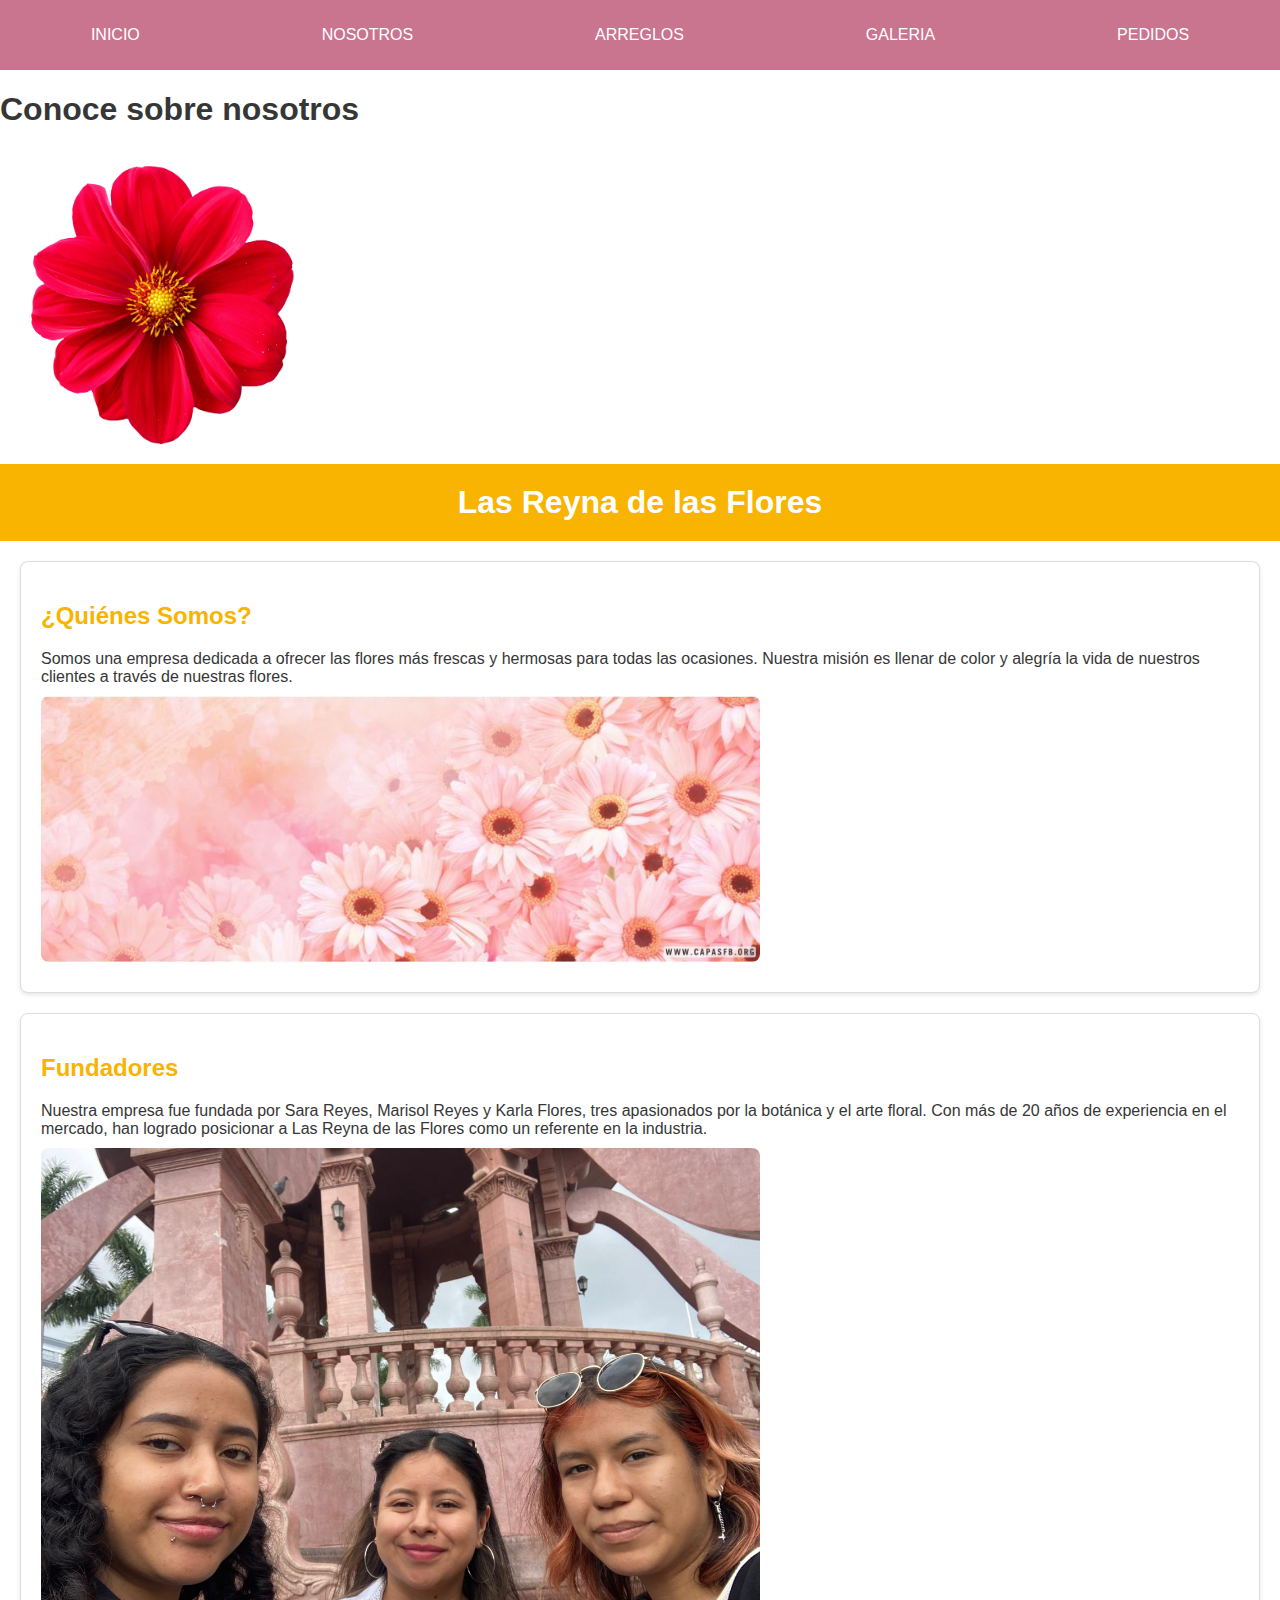
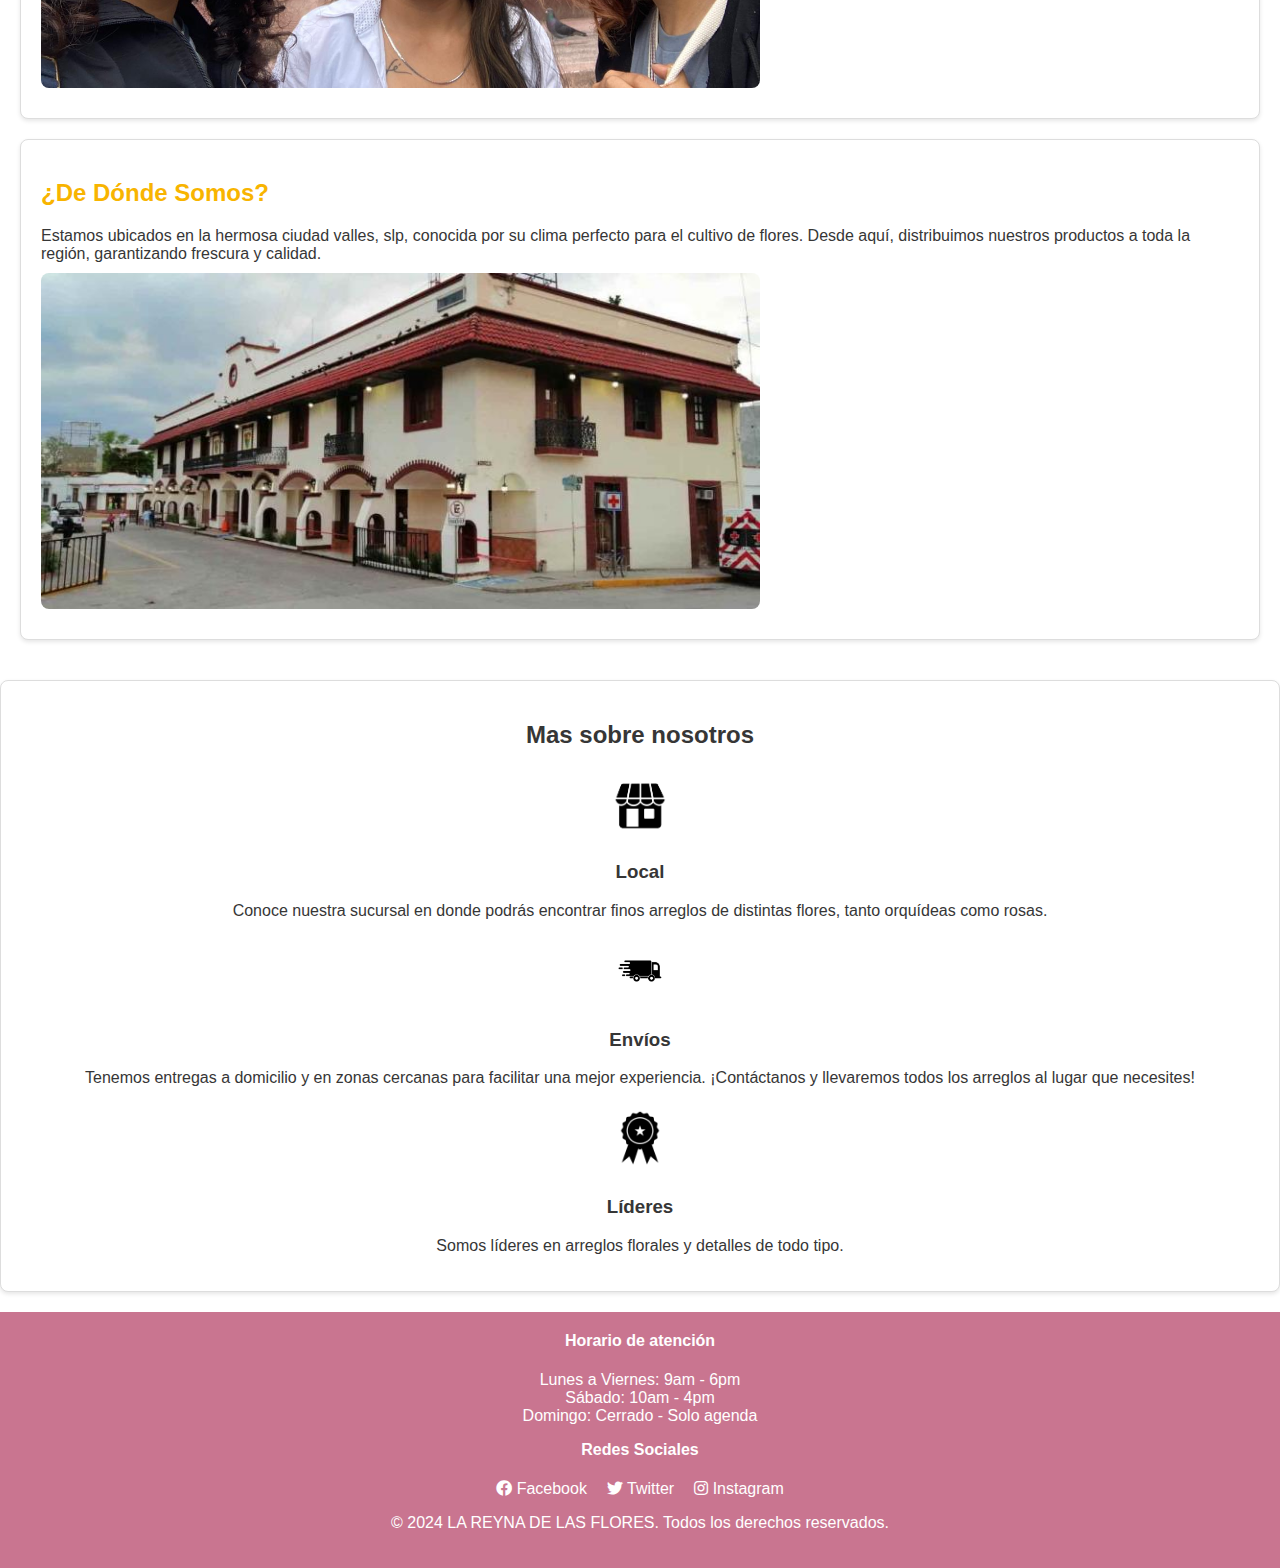
<file: nosotros.html>
<!DOCTYPE html>
<html lang="en">
<head>
    <meta charset="UTF-8">
    <meta name="viewport" content="width=device-width, initial-scale=1.0">
    <meta http-equiv="X-UA-Compatible" content="IE=edge">
    <link rel="stylesheet" href="https://cdnjs.cloudflare.com/ajax/libs/font-awesome/5.15.3/css/all.min.css">
    <link rel="stylesheet" href="css/estilo.css">
    <link rel="icon" href="img/logo.png">
    <title>Nosotros</title> 
    <link rel="icon" href="assets/ICONOFLORERIA.ico" type="image/x-icon">
</head>
<body>
    <div class="head">
        <div class="encabezado">
            <ul class="nav">
                <li><a href="index.html">INICIO</a></li> 
                <li><a href="nosotros.html" target="_self">NOSOTROS</a></li> 
                <li><a href="arreglos.html" target="_self">ARREGLOS</a></li> 
                <li><a href="galeria.html" target="_self">GALERIA</a></li> 
                <li><a href="pedidos.html" target="_self">PEDIDOS</a></li> 
            </ul>
        </div>
    </div>

    <main class="contenedor">
        <h1 class="fw-300 centrar-texto">Conoce sobre nosotros</h1>

        <div class="contenido-nosotros">
            <div class="Imagen">
                <img src="img/flor.png" height="310px" alt="">
            <header class="encabezado-nos">
                <h1 class="titulo-principal">Las Reyna de las Flores</h1>
            </header>
        
            <main class="contenido-principal">
                <section class="seccion" id="quienes-somos">
                    <h2 class="titulo-seccion">¿Quiénes Somos?</h2>
                    <p class="texto-seccion">Somos una empresa dedicada a ofrecer las flores más frescas y hermosas para todas las ocasiones. Nuestra misión es llenar de color y alegría la vida de nuestros clientes a través de nuestras flores.</p>
                    <img src="img/somos.jpg" alt="Flores coloridas" class="imagen-seccion">
                </section>
        
                <section class="seccion" id="fundadores">
                    <h2 class="titulo-seccion">Fundadores</h2>
                    <p class="texto-seccion">Nuestra empresa fue fundada por Sara Reyes, Marisol Reyes y Karla Flores, tres apasionados por la botánica y el arte floral. Con más de 20 años de experiencia en el mercado, han logrado posicionar a Las Reyna de las Flores como un referente en la industria.</p>
                    <img src="img/fundadoras.jpg" alt="Fundadores de la empresa" class="imagen-seccion">
                </section>
        
                <section class="seccion" id="de-donde-somos">
                    <h2 class="titulo-seccion">¿De Dónde Somos?</h2>
                    <p class="texto-seccion">Estamos ubicados en la hermosa ciudad valles, slp, conocida por su clima perfecto para el cultivo de flores. Desde aquí, distribuimos nuestros productos a toda la región, garantizando frescura y calidad.</p>
                    <img src="img/ubi.jpg"  alt="Ciudad de Villa Flor" class="imagen-seccion">
                </section>
            </main>
        

    </main>

    <section class="contenedor seccion">
        <h2 class="fw-300 centrar-texto">Mas sobre nosotros</h2>

        <div class="iconos-nosotros">
            <div class="icono">
                <img src="img/icono1.jpg" width="70px" alt="">
                <h3>Local</h3>
                <p>
                    Conoce nuestra sucursal en donde podrás encontrar finos arreglos de distintas flores, tanto orquídeas
                    como rosas.
                </p>
            </div>
            <div class="icono">
                <img src="img/icono2.jpg" width="70px" alt="">
                <h3>Envíos</h3>
                <p>
                    Tenemos entregas a domicilio y en zonas cercanas para facilitar una mejor experiencia. ¡Contáctanos y
                    llevaremos todos los arreglos al lugar que necesites!
                </p>
            </div>
            <div class="icono">
                <img src="img/icono3.jpg" width="70px" alt="">
                <h3>Líderes</h3>
                <p>
                    Somos líderes en arreglos florales y detalles de todo tipo.
                </p>
            </div>
        </div>
    </section>
    <footer class="footer">
        <div class="footer-info">
            <h4>Horario de atención</h4> 
            <ul>
                <li>Lunes a Viernes: 9am - 6pm</li>
                <li>Sábado: 10am - 4pm</li>
                <li>Domingo: Cerrado - Solo agenda</li>
            </ul>
        </div>
        <div class="footer-info">
            <h4>Redes Sociales</h4> 
            <ul class="social-links">
                <li><a href="#" target="_blank"><i class="fab fa-facebook"></i> Facebook</a></li>
                <li><a href="#" target="_blank"><i class="fab fa-twitter"></i> Twitter</a></li>
                <li><a href="#" target="_blank"><i class="fab fa-instagram"></i> Instagram</a></li>
            </ul>
        </div>
        <div class="footer-info">
            <p>&copy; 2024 LA REYNA DE LAS FLORES. Todos los derechos reservados.</p> 
        </div>
    </footer>
</body>
</html>
</file>
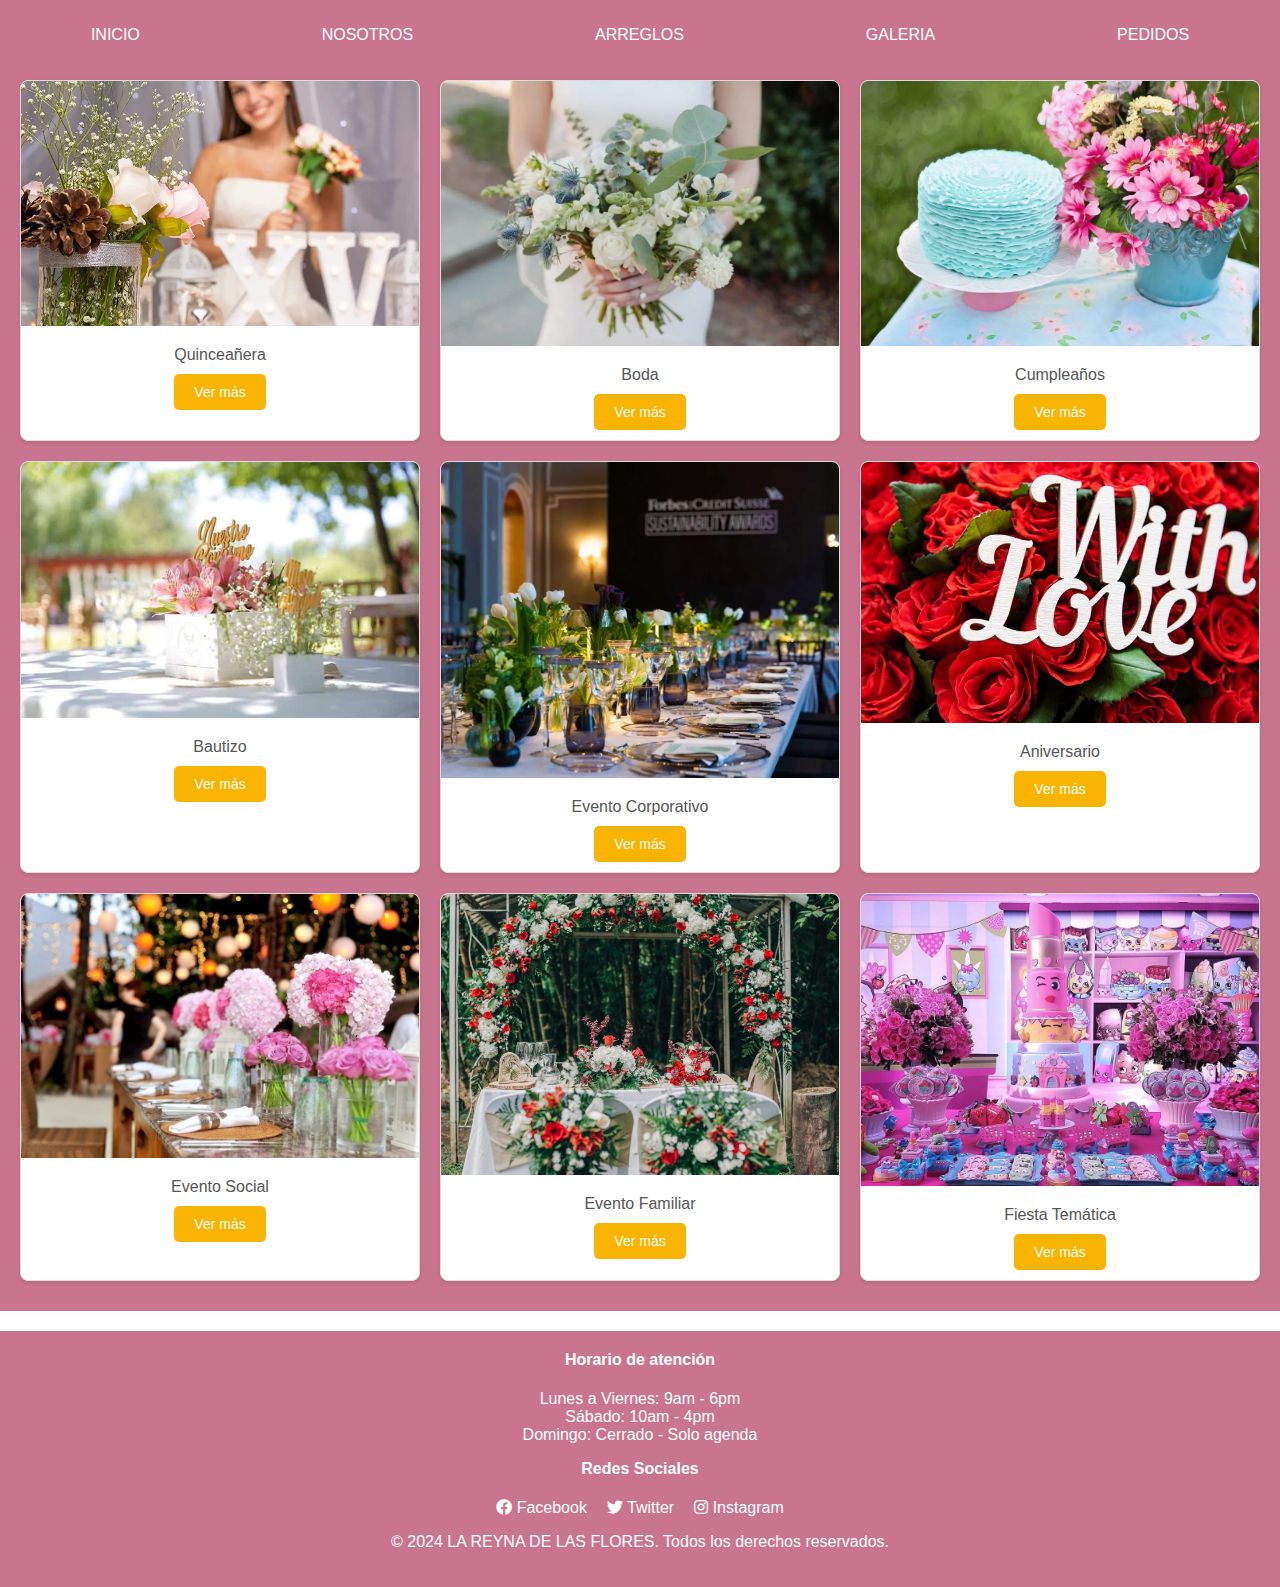
<file: pedidos.html>
<!DOCTYPE html>
<html lang="en">
<head>
    <meta charset="UTF-8">
    <meta name="viewport" content="width=device-width, initial-scale=1.0">
    <meta http-equiv="X-UA-Compatible" content="IE=edge">
    <link rel="stylesheet" href="https://cdnjs.cloudflare.com/ajax/libs/font-awesome/5.15.3/css/all.min.css">
    <link rel="stylesheet" href="css/estilo.css">
    <link rel="icon" href="img/logo.png">
    <title>Pedidos</title> 
    <link rel="icon" href="assets/ICONOFLORERIA.ico" type="image/x-icon">
   
</head>
<body>
    <div class="head">
        <div class="encabezado">
            <ul class="nav">
                <li><a href="index.html">INICIO</a></li> 
                <li><a href="nosotros.html" target="_self">NOSOTROS</a></li> 
                <li><a href="arreglos.html" target="_self">ARREGLOS</a></li> 
                <li><a href="galeria.html" target="_self">GALERIA</a></li> 
                <li><a href="pedidos.html" target="_self">PEDIDOS</a></li> 
            </ul>
        </div>
        <main class="galeria-contenido">
            <section class="galeria-grid">
                <div class="galeria-item">
                    <img src="img/quince.webp" alt="Quinceañera" class="galeria-imagen">
                    <div class="galeria-descripcion">
                        <p>Quinceañera</p>
                        <a href="tel:+524811439375">
                        <button class="galeria-boton">Ver más</button></a>
                    </div>
                </div>
                <div class="galeria-item">
                    <img src="img/boda.webp" alt="Boda" class="galeria-imagen">
                    <div class="galeria-descripcion">
                        <p>Boda</p>
                        <a href="tel:+524811439375">
                        <button class="galeria-boton">Ver más</button></a>
                    </div>
                </div>
                <div class="galeria-item">
                    <img src="img/cumple.webp" alt="Cumpleaños" class="galeria-imagen">
                    <div class="galeria-descripcion">
                        <p>Cumpleaños</p>
                        <a href="tel:+524811439375">
                        <button class="galeria-boton">Ver más</button></a>
                    </div>
                </div>
                <div class="galeria-item">
                    <img src="img/bautizo.jpg" alt="Bautizo" class="galeria-imagen">
                    <div class="galeria-descripcion">
                        <p>Bautizo</p>
                        <a href="tel:+524811439375">
                        <button class="galeria-boton">Ver más</button></a>
                    </div>
                </div>
                <div class="galeria-item">
                    <img src="img/evento.webp" alt="Evento Corporativo" class="galeria-imagen">
                    <div class="galeria-descripcion">
                        <p>Evento Corporativo</p>
                        <a href="tel:+524811439375">
                        <button class="galeria-boton">Ver más</button></a>
                    </div>
                </div>
                <div class="galeria-item">
                    <img src="img/aniversario.jpg" alt="Aniversario" class="galeria-imagen">
                    <div class="galeria-descripcion">
                        <p>Aniversario</p>
                        <a href="tel:+524811439375">
                        <button class="galeria-boton">Ver más</button></a>
                    </div>
                </div>
                <div class="galeria-item">
                    <img src="img/social.webp" alt="Evento Social" class="galeria-imagen">
                    <div class="galeria-descripcion">
                        <p>Evento Social</p>
                        <a href="tel:+524811439375">
                        <button class="galeria-boton">Ver más</button></a>
                    </div>
                </div>
                <div class="galeria-item">
                    <img src="img/familiar.jpeg" alt="Evento Familiar" class="galeria-imagen">
                    <div class="galeria-descripcion">
                        <p>Evento Familiar</p>
                        <a href="tel:+524811439375">
                        <button class="galeria-boton">Ver más</button></a>
                    </div>
                </div>
                <div class="galeria-item">
                    <img src="img/tematica.webp" alt="Fiesta Temática" class="galeria-imagen">
                    <div class="galeria-descripcion">
                        <p>Fiesta Temática</p>
                        <a href="tel:+524811439375">
                        <button class="galeria-boton">Ver más</button></a>
                    </div>
                </div>
            </section>
        </main>
    </div>
    <footer class="footer">
        <div class="footer-info">
            <h4>Horario de atención</h4> 
            <ul>
                <li>Lunes a Viernes: 9am - 6pm</li>
                <li>Sábado: 10am - 4pm</li>
                <li>Domingo: Cerrado - Solo agenda</li>
            </ul>
        </div>
        <div class="footer-info">
            <h4>Redes Sociales</h4> 
            <ul class="social-links">
                <li><a href="#" target="_blank"><i class="fab fa-facebook"></i> Facebook</a></li>
                <li><a href="#" target="_blank"><i class="fab fa-twitter"></i> Twitter</a></li>
                <li><a href="#" target="_blank"><i class="fab fa-instagram"></i> Instagram</a></li>
            </ul>
        </div>
        <div class="footer-info">
            <p>&copy; 2024 LA REYNA DE LAS FLORES. Todos los derechos reservados.</p> 
        </div>
    </footer>
       

</body>
</html>
</file>
<file: css/estilo.css>
/* Definición de variables CSS */
     :root {
        --color-background: #ffffff; /* Color de fondo predeterminado */
        --color-text: #363636; /* Color de texto predeterminado */
        --color-accent: #C97590; /* Color de acento predeterminado */
        --color-btn: #D2406D; /* Color de fondo para botones */
    }
    
    /* Estilos para el cuerpo del documento */
    body {
        margin: 0; /* Elimina el margen predeterminado */
        padding: 0; /* Elimina el relleno predeterminado */
        font-family: Arial, sans-serif; /* Tipo de fuente predeterminado */
        background-color: var(--color-background); /* Usa el color de fondo definido */
        color: var(--color-text); /* Usa el color de texto definido */
    }
    
    /* Estilos para la sección de portada */
    .portada {
        position: relative; /* Establece una posición relativa */
        width: 100%; /* Ocupa todo el ancho disponible */
        height: auto; /* Ajusta la altura automáticamente */
        overflow: hidden; /* Oculta el contenido que desborde */
    }
    
    /* Estilos para la imagen de portada */
    .portada-img {
        width: 100%; /* Ocupa todo el ancho disponible */
        height: 350px; /* Fija la altura */
        display: block; /* Muestra como bloque */
    }
    
    /* Estilos para el título de la portada */
    .titulo-portada {
        position: absolute; /* Establece una posición absoluta */
        top: 50%; /* Alinea en la mitad superior */
        left: 50%; /* Alinea en el centro horizontal */
        transform: translate(-50%, -50%); /* Centra el elemento */
        text-align: center; /* Alinea el texto al centro */
        color: white; /* Color de texto */
        font-size: 3em; /* Tamaño de fuente */
        font-style: italic; /* Estilo de fuente cursiva */
        text-shadow: 2px 2px 4px rgba(0, 0, 0, 0.5); /* Sombra de texto */
        z-index: 1; /* Orden de apilamiento */
    }
    
    .head {
        background-color: var(--color-accent); /* Usa el color de acento definido */
        padding: 10px 0; /* Añade relleno superior e inferior */
    }
    
    .encabezado {
        text-align: center; /* Alinea el texto al centro */
        font-style: italic; /* Estilo de fuente cursiva */
    }
    
    .nav {
        list-style-type: none; /* Elimina el marcado de lista */
        padding: 0; /* Elimina el relleno */
        text-align: center; /* Alinea el texto al centro */
        display: flex; /* Usa un modelo de caja flexible */
        justify-content: space-around; /* Distribuye uniformemente los elementos */
    }
    
    .nav li {
        margin: 0; /* Elimina el margen */
        flex-grow: 1; /* Hace que los elementos ocupen todo el ancho disponible */
    }
    
    .nav li a {
        font-style: initial; /* Restablece el estilo de fuente */
        text-decoration: none; /* Elimina el subrayado */
        color: #ffffff; /* Color de texto */
        font-size: 1em; /* Tamaño de fuente */
        transition: font-size 0.3s; /* Transición suave */
    }
    
    .nav li a:hover {
        font-size: 1.2em; /* Cambia el tamaño de fuente al pasar el mouse */
    }
    
    .encabezado :hover {
        color: var(--color-text); /* Cambia el color de texto al pasar el mouse */
    }
    
    .title {
        text-align: center; /* Alinea el texto al centro */
        color: var(--color-text); /* Usa el color de texto definido */
        margin-top: 40px; /* Añade un margen superior */
    }
    
    .title-MENU {
        text-align: center; /* Alinea el texto al centro */
        color: var(--color-text); /* Usa el color de texto definido */
    }
    
    .card {
        display: flex; /* Usa un modelo de caja flexible */
        flex-wrap: wrap; /* Permite el ajuste de elementos en múltiples líneas */
        justify-content: center; /* Alinea los elementos al centro horizontal */
        gap: 20px; /* Añade espacio entre elementos */
        margin-top: 20px; /* Añade un margen superior */
    }
    
    .card__item {
        width: calc(25% - 20px); /* Fija el ancho de las tarjetas */
        background-color: #f9f9f9; /* Color de fondo */
        border-radius: 10px; /* Borde redondeado */
        overflow: hidden; /* Oculta el contenido que desborde */
        box-shadow: 0 4px 6px rgba(0, 0, 0, 0.1); /* Sombra */
        margin-bottom: 20px; /* Añade un margen inferior */
    }
    
    .card__title {
        font-size: 1.5rem; /* Tamaño de fuente */
        margin: 0; /* Elimina el margen */
        padding: 10px; /* Añade relleno */
        background-color: var(--color-accent); /* Usa el color de acento definido */
        color: var(--color-background); /* Usa el color de fondo definido */
    }
    
    .card__content {
        padding: 10px; /* Añade relleno */
    }
    
    .card__picture {
        margin-bottom: 0; /* Elimina el margen inferior */
        height: auto; /* Permite que la altura se ajuste automáticamente */
        overflow: hidden; /* Oculta el contenido que desborde */
    }
    
    .card__picture img {
        max-width: 100%; /* Fija el ancho máximo */
        height: auto; /* Permite que la altura se ajuste automáticamente */
        object-fit: cover; /* Escala la imagen para cubrir el contenedor */
    }
    
    .card__texts {
        text-align: center; /* Alinea el texto al centro */
    }
    
    .card__paragraph {
        margin: 0; /* Elimina el margen */
    }
    
    .precio {
        margin: 0; /* Elimina el margen */
        color: var(--color-btn); /* Usa el color de botón definido */
    }
    .whatsapp-button {
        display: block;
        width: 100%;
        background-color: #D2406D;
        color: white;
        font-size: 16px;
        font-weight: bold;
        text-align: center;
        padding: 10px 20px;
        border-radius: 5px;
    }
    
    .whatsapp-button:hover {
        background-color: #1EBE54;

    }
    
    .whatsapp-button:active {
        background-color: #728c12;

    }
    

    
    .btn {
        display: block; /* Muestra como bloque */
        width: 100%; /* Ocupa todo el ancho disponible */
        background-color: var(--color-btn); /* Usa el color de botón definido */
        color: var(--color-background); /* Usa el color de fondo definido */
        text-decoration: none; /* Elimina el subrayado */
        text-align: center; /* Alinea el texto al centro */
        padding: 10px 0; /* Añade relleno */
        border: none; /* Elimina el borde */
        border-radius: 5px; /* Borde redondeado */
        cursor: pointer; /* Cambia el cursor al pasar */
        transition: background-color 0.3s; /* Transición suave */
    }
    
    .btn:hover {
        background-color: #b53353; /* Cambia el color de fondo al pasar el mouse */
    }
    
    .footer {
        background-color: var(--color-accent); /* Usa el color de acento definido */
        padding: 20px; /* Añade relleno */
        color: var(--color-background); /* Usa el color de fondo definido */
        text-align: center; /* Alinea el texto al centro */
        margin-top: 20px; /* Añade un margen superior */
    }
    
    .footer-info h4 {
        margin-top: 0; /* Elimina el margen superior */
    }
    
    .footer-info ul {
        padding: 0; /* Elimina el relleno */
        list-style-type: none; /* Elimina el marcado de lista */
    }
    
    .social-links {
        display: flex; /* Usa un modelo de caja flexible */
        justify-content: center; /* Alinea los elementos al centro horizontal */
        gap: 20px; /* Añade espacio entre elementos */
    }
    
    .social-links li {
        display: inline; /* Muestra como elemento en línea */
    }
    
    .social-links li a {
        color: var(--color-background); /* Usa el color de fondo definido */
        text-decoration: none; /* Elimina el subrayado */
    }
    
    .centrar {
        display: flex; /* Usa un modelo de caja flexible */
        justify-content: center; /* Alinea los elementos al centro horizontal */
        align-items: center; /* Alinea los elementos al centro vertical */
        flex-direction: column; /* Establece la dirección de flexión */
        text-align: center; /* Alinea el texto al centro */
    }
    
    .contenedor.seccion {
        text-align: center; /* Alinea el texto al centro */
    }
    
    /* Estilo nosotros*/
    .encabezado-nos {
        background-color: #f8b400;
        color: white;
        padding: 20px 0;
        text-align: center;
    }
    
    .titulo-principal {
        margin: 0;
    }
    
    .contenido-principal {
        padding: 20px;
    }
    
    .seccion {
        background-color: white;
        border: 1px solid #ddd;
        border-radius: 8px;
        margin-bottom: 20px;
        padding: 20px;
        box-shadow: 0 2px 4px rgba(0, 0, 0, 0.1);
    }
    
    .titulo-seccion {
        color: #f8b400;
    }
    
    .texto-seccion {
        margin: 10px 0;
    }
    
    .imagen-seccion {
        max-width: 60%;
        height: auto;
        display: block;
        margin: 10px 0;
        border-radius: 8px;
    }
    
    .pie-pagina {
        background-color: #333;
        color: white;
        text-align: center;
        padding: 10px 0;
        position: fixed;
        width: 100%;
        bottom: 0;
    }
    /* Estilo pedidos*/
    .galeria-encabezado {
        background-color: #f8b400;
        color: white;
        padding: 20px 0;
        text-align: center;
    }
    
    .galeria-titulo {
        margin: 0;
    }
    
    .galeria-contenido {
        padding: 20px;
    }
    
    .galeria-grid {
        display: grid;
        grid-template-columns: repeat(3, 1fr);
        gap: 20px;
    }
    
    .galeria-item {
        background-color: white;
        border: 1px solid #ddd;
        border-radius: 8px;
        box-shadow: 0 2px 4px rgba(0, 0, 0, 0.1);
        overflow: hidden;
        text-align: center;
    }
    
    .galeria-imagen {
        max-width: 100%;
        height: auto;
        display: block;
    }
    
    .galeria-descripcion {
        padding: 10px;
    }
    
    .galeria-descripcion p {
        margin: 10px 0;
        font-size: 16px;
        color: #555;
    }
    
    .galeria-boton {
        background-color: #f8b400;
        border: none;
        color: white;
        padding: 10px 20px;
        border-radius: 5px;
        cursor: pointer;
        font-size: 14px;
        transition: background-color 0.3s ease;
    }
    
    .galeria-boton:hover {
        background-color: #e0a300;
    }
    
    .galeria-pie-pagina {
        background-color: #333;
        color: white;
        text-align: center;
        padding: 10px 0;
        position: fixed;
        width: 100%;
        bottom: 0;
    }

    @media only screen and (max-width: 768px) {
        .card__item {
            width: calc(50% - 20px); /* Ajusta el ancho de las tarjetas para pantallas más pequeñas */
        }
    }
    
    @media only screen and (max-width: 480px) {
        .card__item {
            width: calc(100% - 20px); /* Ajusta el ancho de las tarjetas para pantallas muy pequeñas */
        }
    }
</file>
